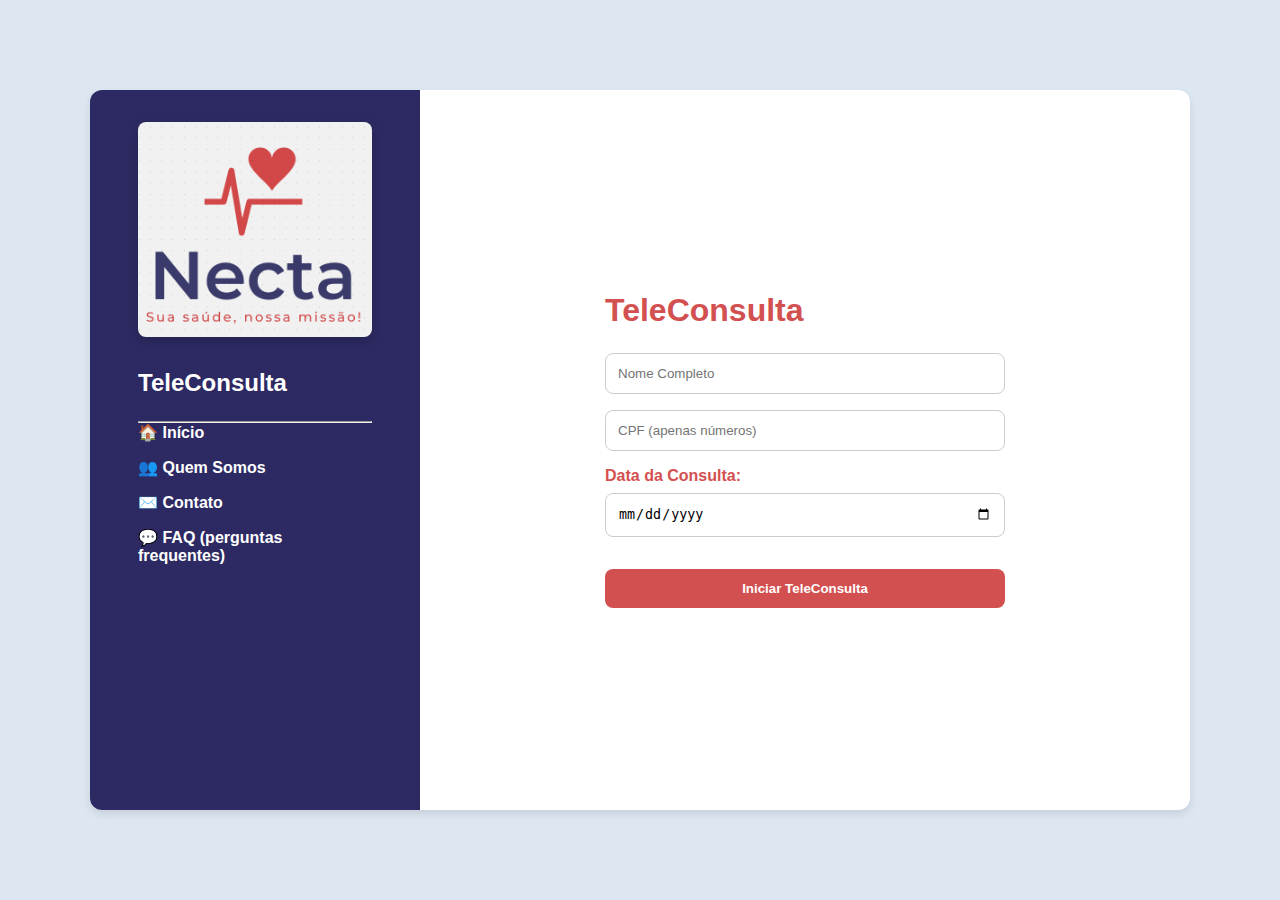
<file: index.html>
<!DOCTYPE html>
<html lang="pt-BR">
<head>
  <meta charset="UTF-8" />
  <meta name="viewport" content="width=device-width, initial-scale=1" />
  <title>TeleConsulta - Formulário</title>
  <link rel="stylesheet" href="assets/css/index.css" />
</head>
<body>
  <div class="container">

    <!-- Botão hamburguer -->
    <button class="menu-toggle" aria-label="Abrir menu">☰</button>

    <nav class="menu">
      <img src="assets/img/logo.png" alt="logo" class="logo" />
      <h2>TeleConsulta</h2>
      <hr />
      <ul>
        <li><a href="index.html"><span>🏠</span> Início</a></li>
        <li><a href="integrantes.html"><span>👥</span> Quem Somos</a></li>
        <li><a href="contato.html"><span>✉️</span> Contato</a></li>
        <li><a href="faq.html"><span>💬</span> FAQ (perguntas frequentes)</a></li>
      </ul>
    </nav>

    <main class="formulario">
      <form id="form-paciente">
        <h1>TeleConsulta</h1>

        <div class="grupo-input">
          <input
            type="text"
            name="fullName"
            placeholder="Nome Completo"
            minlength="3"
            autocomplete="on"
            required
          />
        </div>

        <div class="grupo-input">
          <input
            type="text"
            id="cpf"
            name="cpf"
            placeholder="CPF (apenas números)"
            pattern="\d{11}"
            autocomplete="off"
            required
          />
        </div>

        <div class="grupo-input">
          <div class="color-label">
            <label for="consultaDate">Data da Consulta:</label>
          </div>
          <input type="date" id="consultaDate" name="consultaDate" required />
        </div>

        <button type="submit" id="startButton">Iniciar TeleConsulta</button>

        <div id="errorMessages"></div>
      </form>
    </main>
  </div>

  <script src="assets/js/form.js"></script>
  <script src="assets/js/menu.js"></script>
</body>
</html>
</file>
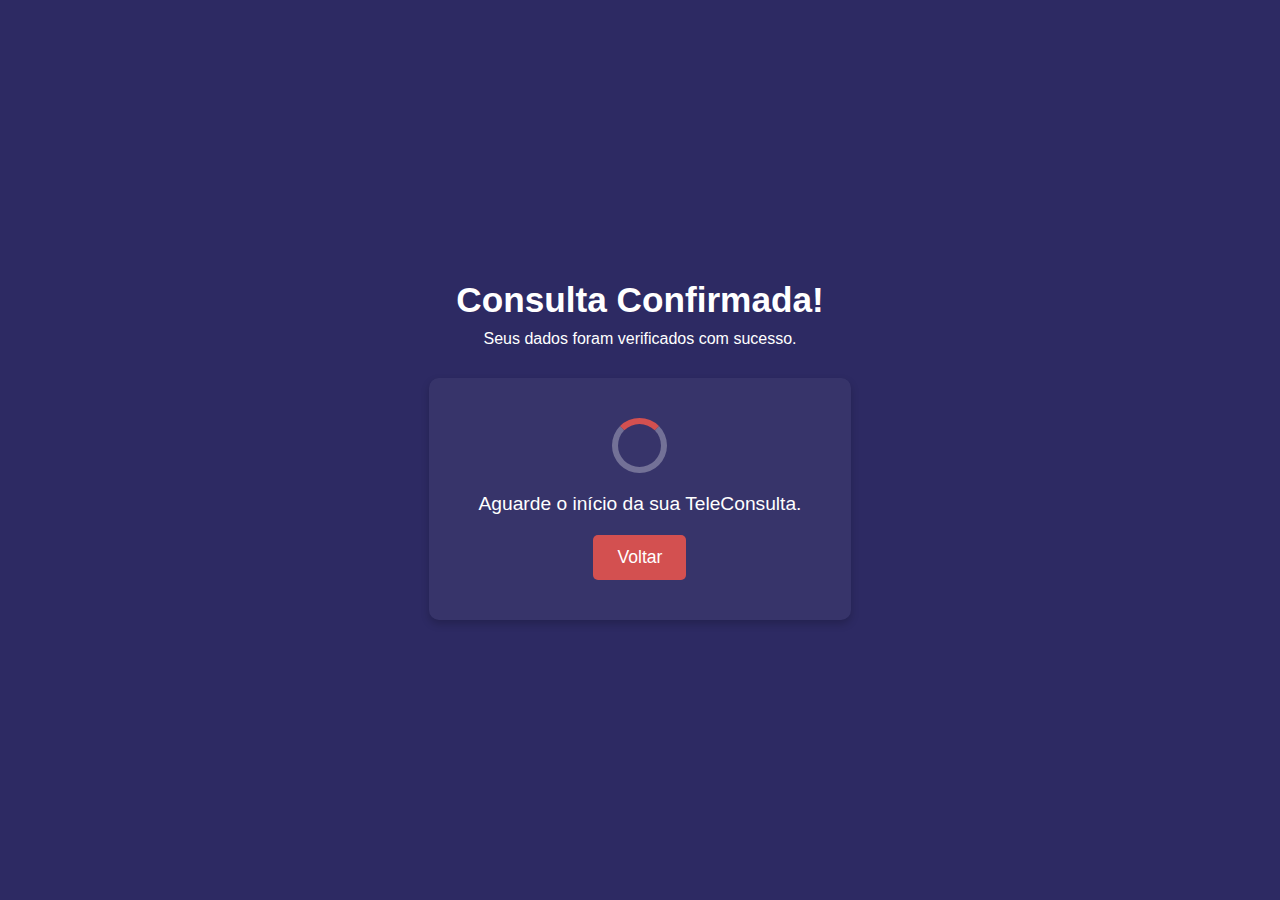
<file: confirmacao.html>
<!DOCTYPE html>
<html lang="pt-BR">
<head>
    <meta charset="UTF-8">
    <meta name="viewport" content="width=device-width, initial-scale=1.0">
    <title>Consulta Confirmada - TeleConsulta</title>
    <link rel="stylesheet" href="confirmacao.css">
</head>
<body>

    <header>
        <h2>Consulta Confirmada!</h2>
        <p>Seus dados foram verificados com sucesso.</p>
    </header>

    <section class="card">
        <div class="spinner"></div>
        <p>Aguarde o início da sua TeleConsulta.</p>
        <a href="index.html">
            <button>Voltar</button>
        </a>
    </section>

</body>
</html>
</file>
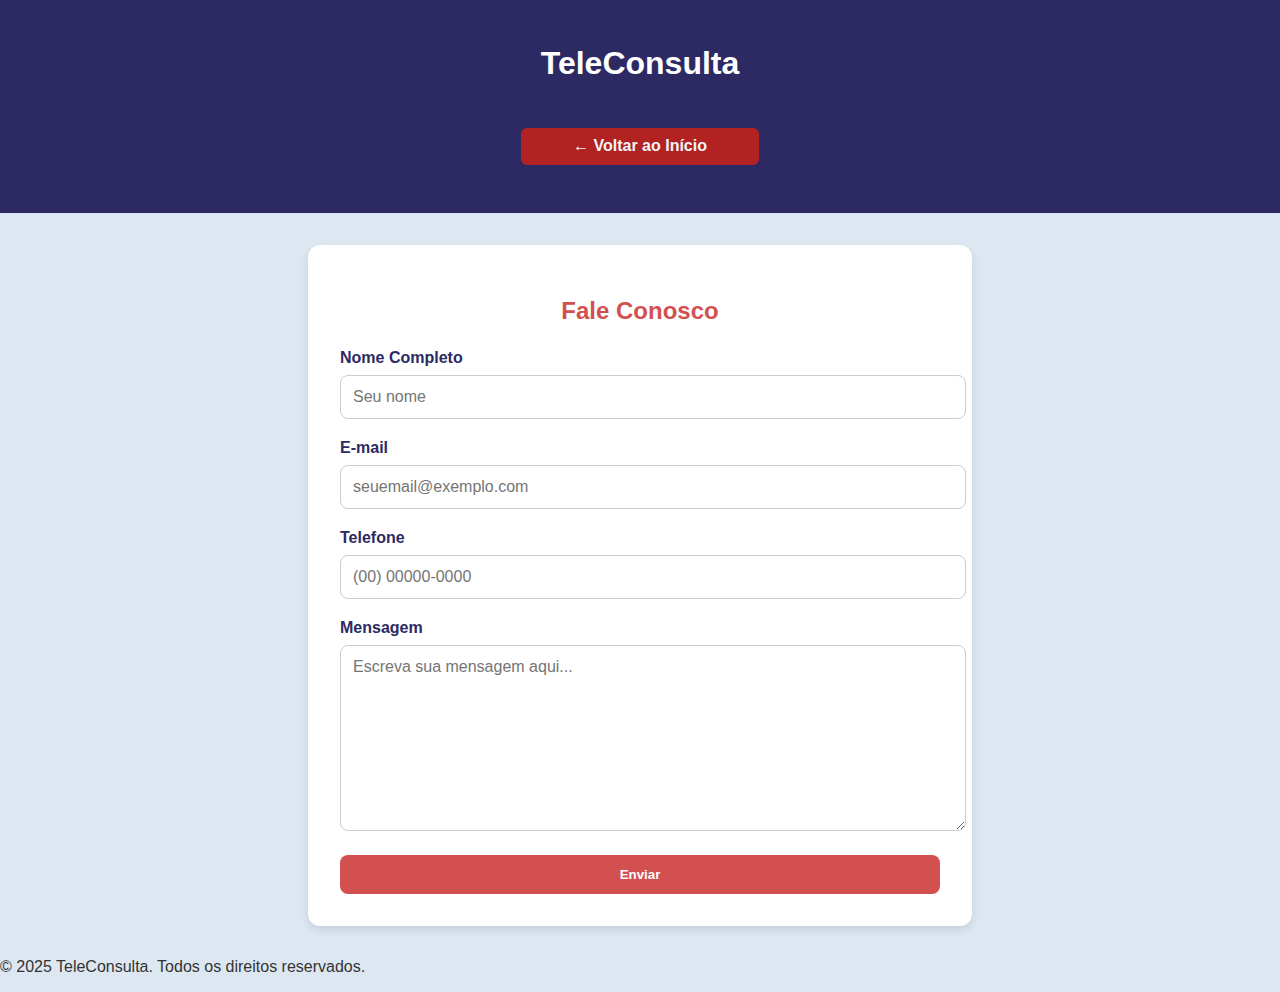
<file: contato.html>
<!DOCTYPE html>
<html lang="pt-BR">
<head>
    <meta charset="UTF-8" />
    <meta name="viewport" content="width=device-width, initial-scale=1" />
    <title>Contato - TeleConsulta</title>
    <link rel="stylesheet" href="assets/css/contato.css" />
</head>
<body>

    <header class="header">
        <h1>TeleConsulta</h1>
        <a href="index.html" class="btn-voltar">← Voltar ao Início</a>
    </header>

    <main class="container">
        <section class="contato-section">
            <h2>Fale Conosco</h2>
            <form id="contato-form">
                <div class="input-group">
                    <label for="nome">Nome Completo</label>
                    <input type="text" id="nome" name="nome" placeholder="Seu nome" required minlength="3" />
                </div>
                <div class="input-group">
                    <label for="email">E-mail</label>
                    <input type="email" id="email" name="email" placeholder="seuemail@exemplo.com" required />
                </div>
                <div class="input-group">
                    <label for="telefone">Telefone</label>
                    <input type="tel" id="telefone" name="telefone" placeholder="(00) 00000-0000">
                </div>
                <div class="input-group">
                    <label for="mensagem">Mensagem</label>
                    <textarea id="mensagem" name="mensagem" rows="5" placeholder="Escreva sua mensagem aqui..." required></textarea>
                </div>
                <button type="submit" id="submit-btn">Enviar</button>
            </form>
        </section>
    </main>

    <footer class="footer">
        <p>&copy; 2025 TeleConsulta. Todos os direitos reservados.</p>
    </footer>

    <script src="assets/js/contato.js"></script>
</body>
</html>
</file>
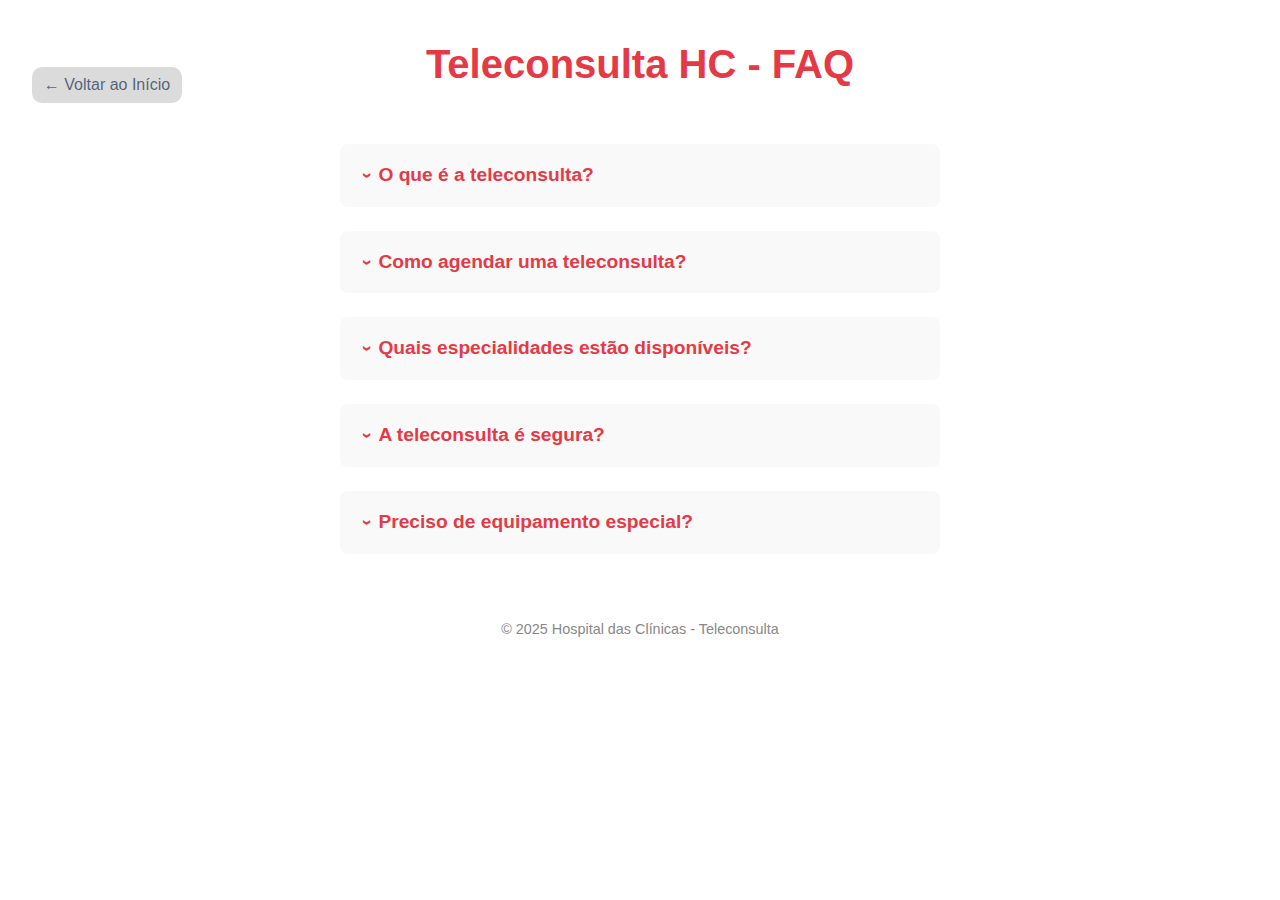
<file: faq.html>
<!DOCTYPE html>
<html lang="pt-BR">
<head>
  <meta charset="UTF-8" />
  <meta name="viewport" content="width=device-width, initial-scale=1" />
  <title>FAQ - Teleconsulta HC</title>
  <link rel="stylesheet" href="assets/css/faq.css" />
</head>
<body>

  <header class="header">
    <h1>Teleconsulta HC - FAQ</h1>
    <a href="index.html" class="back-link">← Voltar ao Início</a>
  </header>

  <main class="container">
    <section class="faq">

      <details>
        <summary>O que é a teleconsulta?</summary>
        <p>Consulta médica remota usando tecnologia para garantir segurança e praticidade.</p>
      </details>

      <details>
        <summary>Como agendar uma teleconsulta?</summary>
        <p>Você pode agendar pelo sistema online ou pela central de atendimento do hospital.</p>
      </details>

      <details>
        <summary>Quais especialidades estão disponíveis?</summary>
        <p>Clínica geral, psiquiatria, endocrinologia e outras — confira no site oficial.</p>
      </details>

      <details>
        <summary>A teleconsulta é segura?</summary>
        <p>Sim, todos os dados são protegidos com criptografia para garantir sua privacidade.</p>
      </details>

      <details>
        <summary>Preciso de equipamento especial?</summary>
        <p>Não. Apenas um dispositivo com internet e câmera para a consulta.</p>
      </details>

    </section>
  </main>

  <footer class="footer">
    <p>&copy; 2025 Hospital das Clínicas - Teleconsulta</p>
  </footer>

</body>
</html>
</file>
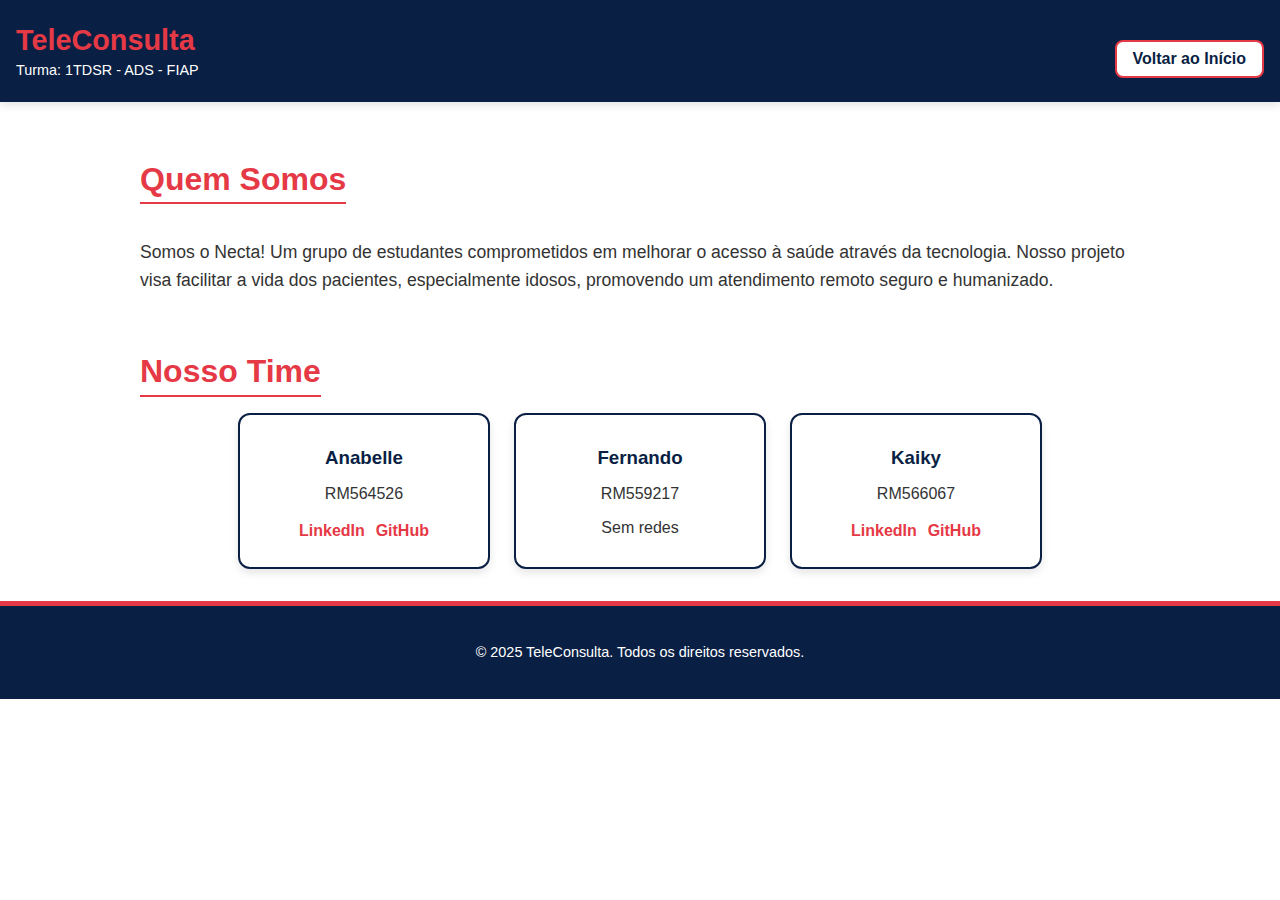
<file: integrantes.html>
<!DOCTYPE html>
<html lang="pt-BR">
<head>
  <meta charset="UTF-8">
  <meta name="viewport" content="width=device-width, initial-scale=1.0">
  <title>Quem Somos - TeleConsulta</title>
  <link rel="stylesheet" href="assets/css/Integrantes.css">
</head>
<body>

  <header class="header">
    <div class="header-content">
      <h1>TeleConsulta</h1>
      <p>Turma: 1TDSR - ADS - FIAP</p>
    </div>
    <a href="index.html" class="btn-voltar">Voltar ao Início</a>
  </header>

  <main class="container">
    <section class="sobre">
      <h2>Quem Somos</h2>
      <p>
        Somos o Necta! Um grupo de estudantes comprometidos em melhorar o acesso à saúde através da tecnologia.
        Nosso projeto visa facilitar a vida dos pacientes, especialmente idosos, promovendo um atendimento remoto seguro e humanizado.
      </p>
    </section>

    <section class="equipe">
      <h2>Nosso Time</h2>
      <div class="cards">
        <div class="card">
          <h3>Anabelle</h3>
          <p>RM564526</p>
          <div class="links">
            <a href="https://www.linkedin.com/in/felipe-rosseto-rodrigues-b7a974232/" target="_blank">LinkedIn</a>
            <a href="https://github.com/FelipeRosseto" target="_blank">GitHub</a>
          </div>
        </div>

        <div class="card">
          <h3>Fernando</h3>
          <p>RM559217</p>
          <div class="links">
            <span>Sem redes</span>
          </div>
        </div>

        <div class="card">
          <h3>Kaiky</h3>
          <p>RM566067</p>
          <div class="links">
            <a href="https://www.linkedin.com/in/kaikyoliveirasilva/" target="_blank">LinkedIn</a>
            <a href="https://github.com/kaiky06" target="_blank">GitHub</a>
          </div>
        </div>
      </div>
    </section>
  </main>

  <footer class="footer">
    <p>&copy; 2025 TeleConsulta. Todos os direitos reservados.</p>
  </footer>

</body>
</html>
</file>
<file: assets/css/index.css>
* {
  box-sizing: border-box;
  margin: 0;
  padding: 0;
}

body {
  font-family: Arial, sans-serif;
  background-color: #dde7f2;
  height: 100vh;
  display: flex;
  align-items: center;
  justify-content: center;
}

.container {
  display: flex;
  width: 90%;
  max-width: 1200px;
  height: 80vh;
  background: white;
  border-radius: 12px;
  overflow: hidden;
  box-shadow: 0 4px 8px rgba(0, 0, 0, 0.1);
}

/* Menu à esquerda */
.menu {
  background-color: #2d2a63;
  color: white;
  width: 30%;
  padding: 2rem 3rem;
}

.menu h2 {
  margin-bottom: 1.5rem;
}

.menu ul {
  list-style: none;
}

.menu ul li {
  margin-bottom: 1rem;
}

.menu ul li a {
  color: white;
  text-decoration: none;
  font-weight: bold;
}

.menu ul li a:hover {
  text-decoration: underline;
}

.logo {
  width: 100%;
  max-width: 100%;
  border-radius: 8px;
  margin-bottom: 2rem;
  box-shadow: 0 4px 12px rgba(0, 0, 0, 0.2);
  display: block;
  object-fit: cover;
}

/* Formulário à direita */
.formulario {
  width: 70%;
  display: flex;
  justify-content: center;
  align-items: center;
  padding: 2rem;
}

#form-paciente {
  width: 100%;
  max-width: 400px;
}

#form-paciente h1 {
  margin-bottom: 1.5rem;
  color: #d35050;
}

.grupo-input {
  margin-bottom: 1rem;
}

.grupo-input input {
  width: 100%;
  padding: 0.75rem;
  border: 1px solid #ccc;
  border-radius: 8px;
}

.color-label label {
  display: block;
  margin-bottom: 0.5rem;
  color: #d35050;
  font-weight: bold;
}

#startButton {
  width: 100%;
  padding: 0.75rem;
  background-color: #d35050;
  color: white;
  border: none;
  border-radius: 8px;
  cursor: pointer;
  font-weight: bold;
  margin-top: 1rem;
}

#startButton:hover {
  background-color: #b73b3b;
}

/* Botão hamburguer - escondido no desktop */
.menu-toggle {
  display: none;
  position: fixed;
  top: 1rem;
  left: 1rem;
  background: #2d2a63;
  color: white;
  border: none;
  padding: 0.5rem 1rem;
  font-size: 2rem;
  border-radius: 8px;
  cursor: pointer;
  z-index: 1000;
}

/* Responsividade com hamburger */
/* Base (mobile first) */
.container {
  flex-direction: column;
  padding-top: 60px; /* espaço pro menu-toggle */
}

.menu {
  position: fixed;
  left: -250px; /* escondido */
  width: 250px;
  height: 100vh;
  transition: left 0.3s ease;
}

.menu.menu-active {
  left: 0;
}

.menu-toggle {
  display: block;
  position: fixed;
  top: 1rem;
  left: 1rem;
  z-index: 1000;
}
    
/* Phones (max-width: 600px) */
@media (max-width: 600px) {
  /* mantém menu escondido e botão visível */
}

/* Portrait tablets e large phones (min-width: 600px) */
@media (min-width: 600px) {
  /* igual ao mobile */
}

/* Landscape tablets (min-width: 768px) */
@media (min-width: 768px) {
  .container {
    flex-direction: row;
    height: 80vh;
    padding-top: 0;
  }

  .menu {
    position: relative;
    left: 0;
    width: 30%;
    height: auto;
    padding: 2rem 3rem;
  }

  .menu-toggle {
    display: none;
  }

  .formulario {
    width: 70%;
    padding: 2rem;
    margin-top: 0;
  }
}

/* Laptops/desktops (min-width: 992px) */
@media (min-width: 992px) {
  .container {
    max-width: 1100px;
  }
}

/* Large laptops/desktops (min-width: 1300px) */
@media (min-width: 1300px) {
  .container {
    max-width: 1300px;
  }
}
</file>
<file: confirmacao.css>
/* confirmacao.css */

* {
    margin: 0;
    padding: 0;
    box-sizing: border-box;
    font-family: Arial, sans-serif;
}

body {
    background-color: #2d2a63;
    color: white;
    display: flex;
    flex-direction: column;
    align-items: center;
    justify-content: center;
    height: 100vh;
    text-align: center;
    padding: 20px;
    cursor: progress;
}

header h2 {
    font-size: 2rem;
    margin-bottom: 10px;
}

header p {
    font-size: 1rem;
    margin-bottom: 30px;
}

.card {
    background-color: rgba(255, 255, 255, 0.05);
    padding: 30px 40px;
    border-radius: 10px;
    box-shadow: 0 4px 8px rgba(0, 0, 0, 0.2);
}

.card p {
    margin-bottom: 20px;
    font-size: 1.1rem;
}

button {
    background-color: #d35050;
    color: white;
    border: none;
    padding: 10px 20px;
    border-radius: 5px;
    cursor: pointer;
    font-size: 1rem;
    transition: background-color 0.3s ease;
}

button:hover {
    background-color: #b83e3e;
}

.spinner {
    border: 6px solid rgba(255, 255, 255, 0.3);
    border-top: 6px solid #d35050;
    border-radius: 50%;
    width: 50px;
    height: 50px;
    animation: spin 1s linear infinite;
    margin: 0 auto 20px auto;
}

@keyframes spin {
    0% { transform: rotate(0deg); }
    100% { transform: rotate(360deg); }
}

/* Media Queries */

/* Extra Small devices (phones, 600px and down) */
@media (max-width: 600px) {
    header h2 {
        font-size: 1.5rem;
    }
    header p, .card p {
        font-size: 0.9rem;
    }
    .card {
        padding: 20px;
    }
    button {
        padding: 8px 16px;
        font-size: 0.9rem;
    }
    .spinner {
        width: 40px;
        height: 40px;
        border-width: 5px;
    }
}

/* Small devices (portrait tablets and large phones, 600px and up) */
@media (min-width: 600px) {
    .card {
        padding: 25px 35px;
    }
    .spinner {
        width: 45px;
        height: 45px;
        border-width: 5px;
    }
}

/* Medium devices (landscape tablets, 768px and up) */
@media (min-width: 768px) {
    header h2 {
        font-size: 2.2rem;
    }
    .card p {
        font-size: 1.2rem;
    }
    .spinner {
        width: 55px;
        height: 55px;
        border-width: 6px;
    }
}

/* Large devices (laptops/desktops, 992px and up) */
@media (min-width: 992px) {
    .card {
        padding: 40px 50px;
    }
    button {
        padding: 12px 24px;
        font-size: 1.1rem;
    }
}

/* Extra-Large devices (large laptops and desktops, 1300px and up) */
@media (min-width: 1300px) {
    body {
        padding: 40px;
    }
    .card {
        padding: 50px 60px;
    }
    header h2 {
        font-size: 2.5rem;
    }
    .spinner {
        width: 60px;
        height: 60px;
        border-width: 7px;
    }
}
</file>
<file: assets/css/contato.css>
body {
    font-family: Arial, sans-serif;
    background-color: #dde7f2;
    margin: 0;
    padding: 0;
    color: #333;
}

.header {
    background-color: #2D2A63;
    padding: 1.5rem 0;
    text-align: center;
    color: white;
}
.btn-voltar {
  display: inline-block;
  margin: 1.5rem 0;
  padding: 0.6rem 1.2rem;
  background-color: #b22222; 
  color: #f0f4f8; 
  border-radius: 6px;
  text-decoration: none;
  font-weight: bold;
  font-size: 1rem;
  transition: background-color 0.3s ease;
  width: 200px;
}

.btn-voltar:hover {
  background-color: #112244; 
  color: #fff;
}

.container {
    max-width: 600px;
    margin: 2rem auto;
    background: white;
    padding: 2rem;
    border-radius: 12px;
    box-shadow: 0 4px 8px rgba(0,0,0,0.1);
}

.contato-section h2 {
    color: #d35050;
    margin-bottom: 1.5rem;
    text-align: center;
}

.input-group {
    margin-bottom: 1.25rem;
}

.input-group label {
    display: block;
    font-weight: bold;
    margin-bottom: 0.5rem;
    color: #2D2A63;
}

.input-group input,
.input-group textarea {
    width: 100%;
    padding: 0.75rem;
    border: 1px solid #ccc;
    border-radius: 8px;
    font-size: 1rem;
    resize: vertical;
    font-family: Arial, sans-serif;
}

#submit-btn {
    width: 100%;
    padding: 0.75rem;
    background-color: #d35050;
    color: white;
    border: none;
    border-radius: 8px;
    font-weight: bold;
    cursor: pointer;
    transition: background-color 0.3s ease;
}

#submit-btn:hover {
    background-color: #b73b3b;
}

/* Extra Small devices (phones, 600px and down) */
@media (max-width: 600px) {
  textarea {
    width: 90vw; 
    height: 120px;
    }

@media (max-width: 600px) {
  .btn-voltar {
    width: 200px;
    text-align: center;
    font-size: 1.2rem;
    padding: 0.8rem 0;
  }
}
}

/* Small devices (portrait tablets and large phones, 600px and up) */
@media (min-width: 600px) {
  textarea {
    width: 320px;
    height: 140px;
  }
}

/* Medium devices (landscape tablets, 768px and up) */
@media (min-width: 768px) {
  textarea {
    width: 350px;
    height: 150px;
  }
}

/* Large devices (laptops/desktops, 992px and up) */
@media (min-width: 992px) {
  textarea {
    width: 400px;
    height: 160px;
  }
}

/* Extra-Large devices (large laptops and desktops, 1300px and up) */
@media (min-width: 1300px) {
  textarea {
    width: 450px;
    height: 180px;
  }
}
</file>
<file: assets/css/faq.css>
* {
  box-sizing: border-box;
  margin: 0;
  padding: 0;
}

body {
  font-family: 'Segoe UI', Tahoma, Geneva, Verdana, sans-serif;
  background: #fff;
  color: #0a1f44; 
  line-height: 1.6;
  padding: 2rem 1rem;
}

.header {
  text-align: center;
  margin-bottom: 3rem;
  position: relative;
}

.header h1 {
  font-weight: 700;
  font-size: 2.5rem;
  color: #e63946; 
  margin-bottom: 0.5rem;
}

.back-link {
  position: absolute;
  left: 1rem;
  top: 2.2rem;
  font-size: 1rem;
  color: #0a1f44;
  text-decoration: none;
  opacity: 0.7;
  transition: opacity 0.3s;
  background-color: #cdcdcd;
  border-radius: 10px;
  width: 150px;
  padding: 5px;
}

.back-link:hover {
  opacity: 1;
}

.container {
  max-width: 600px;
  margin: 0 auto;
}

.faq details {
  margin-bottom: 1.5rem;
  border-radius: 8px;
  padding: 1rem 1.5rem;
  background: #f9f9f9;
  cursor: pointer;
  transition: background-color 0.3s ease;
  box-shadow: none;
}

.faq details[open] {
  background-color: #ffe8e8; 
}

.faq summary {
  font-weight: 600;
  font-size: 1.2rem;
  list-style: none;
  outline: none;
  user-select: none;
  color: #e63946;
}

.faq summary::-webkit-details-marker {
  display: none;
}

.faq summary::before {
  content: '›';
  display: inline-block;
  transform: rotate(90deg);
  margin-right: 0.5rem;
  transition: transform 0.3s ease;
  color: #e63946;
}

details[open] summary::before {
  transform: rotate(270deg);
}

.faq p {
  margin-top: 0.7rem;
  color: #0a1f44;
  font-weight: 400;
  font-size: 1rem;
}

.footer {
  text-align: center;
  margin-top: 4rem;
  font-size: 0.9rem;
  color: #888;
}

/* Responsividade simples */

@media (max-width: 600px) {
  body {
    padding: 1.5rem 1rem;
  }

  .header h1 {
    font-size: 2rem;
  }

  .container {
    max-width: 100%;
  }
}
</file>
<file: assets/css/Integrantes.css>
body {
  font-family: Arial, sans-serif;
  background: #fff;
  margin: 0;
  padding: 0;
  color: #333;
}

.header {
  background: #0a1f44;
  padding: 1.5rem 1rem;
  display: flex;
  justify-content: space-between;
  align-items: center;
  color: #fff;
  box-shadow: 0 4px 8px rgba(0,0,0,0.1);
  flex-wrap: wrap;
}

.header-content h1 {
  margin: 0;
  font-size: 1.8rem;
  color: #e63946;
}

.header-content p {
  margin: 0.3rem 0 0;
  font-size: 0.9rem;
}

.btn-voltar {
  background: #fff;
  color: #0a1f44;
  padding: 0.5rem 1rem;
  border-radius: 8px;
  text-decoration: none;
  font-weight: bold;
  transition: background 0.3s, color 0.3s;
  border: 2px solid #e63946;
  margin-top: 1rem;
}

.btn-voltar:hover {
  background: #e63946;
  color: #fff;
}

.container {
  max-width: 1000px;
  margin: 2rem auto;
  padding: 0 1rem;
}

.sobre, .equipe {
  margin-bottom: 2rem;
}

.sobre h2, .equipe h2 {
  color: #e63946;
  margin-bottom: 1rem;
  font-size: 2rem;
  border-bottom: 2px solid #e63946;
  display: inline-block;
  padding-bottom: 0.3rem;
}

.sobre p {
  font-size: 1.1rem;
  line-height: 1.6;
}

.cards {
  display: flex;
  gap: 1.5rem;
  flex-wrap: wrap;
  justify-content: center;
}

.card {
  background: #fff;
  padding: 1.5rem;
  border-radius: 12px;
  box-shadow: 0 4px 8px rgba(0,0,0,0.1);
  text-align: center;
  width: 200px;
  border: 2px solid #0a1f44;
  transition: transform 0.3s ease, border-color 0.3s;
}

.card:hover {
  transform: translateY(-5px);
  border-color: #e63946;
}

.card h3 {
  margin: 0.5rem 0;
  color: #0a1f44;
}

.links a {
  display: inline-block;
  margin: 0.2rem;
  text-decoration: none;
  color: #e63946;
  font-weight: bold;
  transition: color 0.3s;
}

.links a:hover {
  color: #0a1f44;
}

.footer {
  background: #0a1f44;
  color: #fff;
  text-align: center;
  padding: 1.5rem 1rem;
  margin-top: 2rem;
  border-top: 5px solid #e63946;
  font-size: 0.9rem;
}

/* RESPONSIVIDADE */

/* Extra Small devices (phones, 600px and down) */
@media (max-width: 600px) {
  .header {
    flex-direction: column;
    align-items: flex-start;
  }

  .header-content h1 {
    font-size: 1.5rem;
  }

  .btn-voltar {
    width: 100%;
    text-align: center;
  }

  .cards {
    flex-direction: column;
    align-items: center;
  }

  .card {
    width: 90%;
  }
}

/* Small devices (portrait tablets and large phones, 600px and up) */
@media (min-width: 600px) {
  .card {
    width: 45%;
  }
}

/* Medium devices (landscape tablets, 768px and up) */
@media (min-width: 768px) {
  .card {
    width: 30%;
  }
}

/* Large devices (laptops/desktops, 992px and up) */
@media (min-width: 992px) {
  .card {
    width: 200px;
  }
}

/* Extra-Large devices (large laptops and desktops, 1300px and up) */
@media (min-width: 1300px) {
  .container {
    max-width: 1200px;
  }
}
</file>
